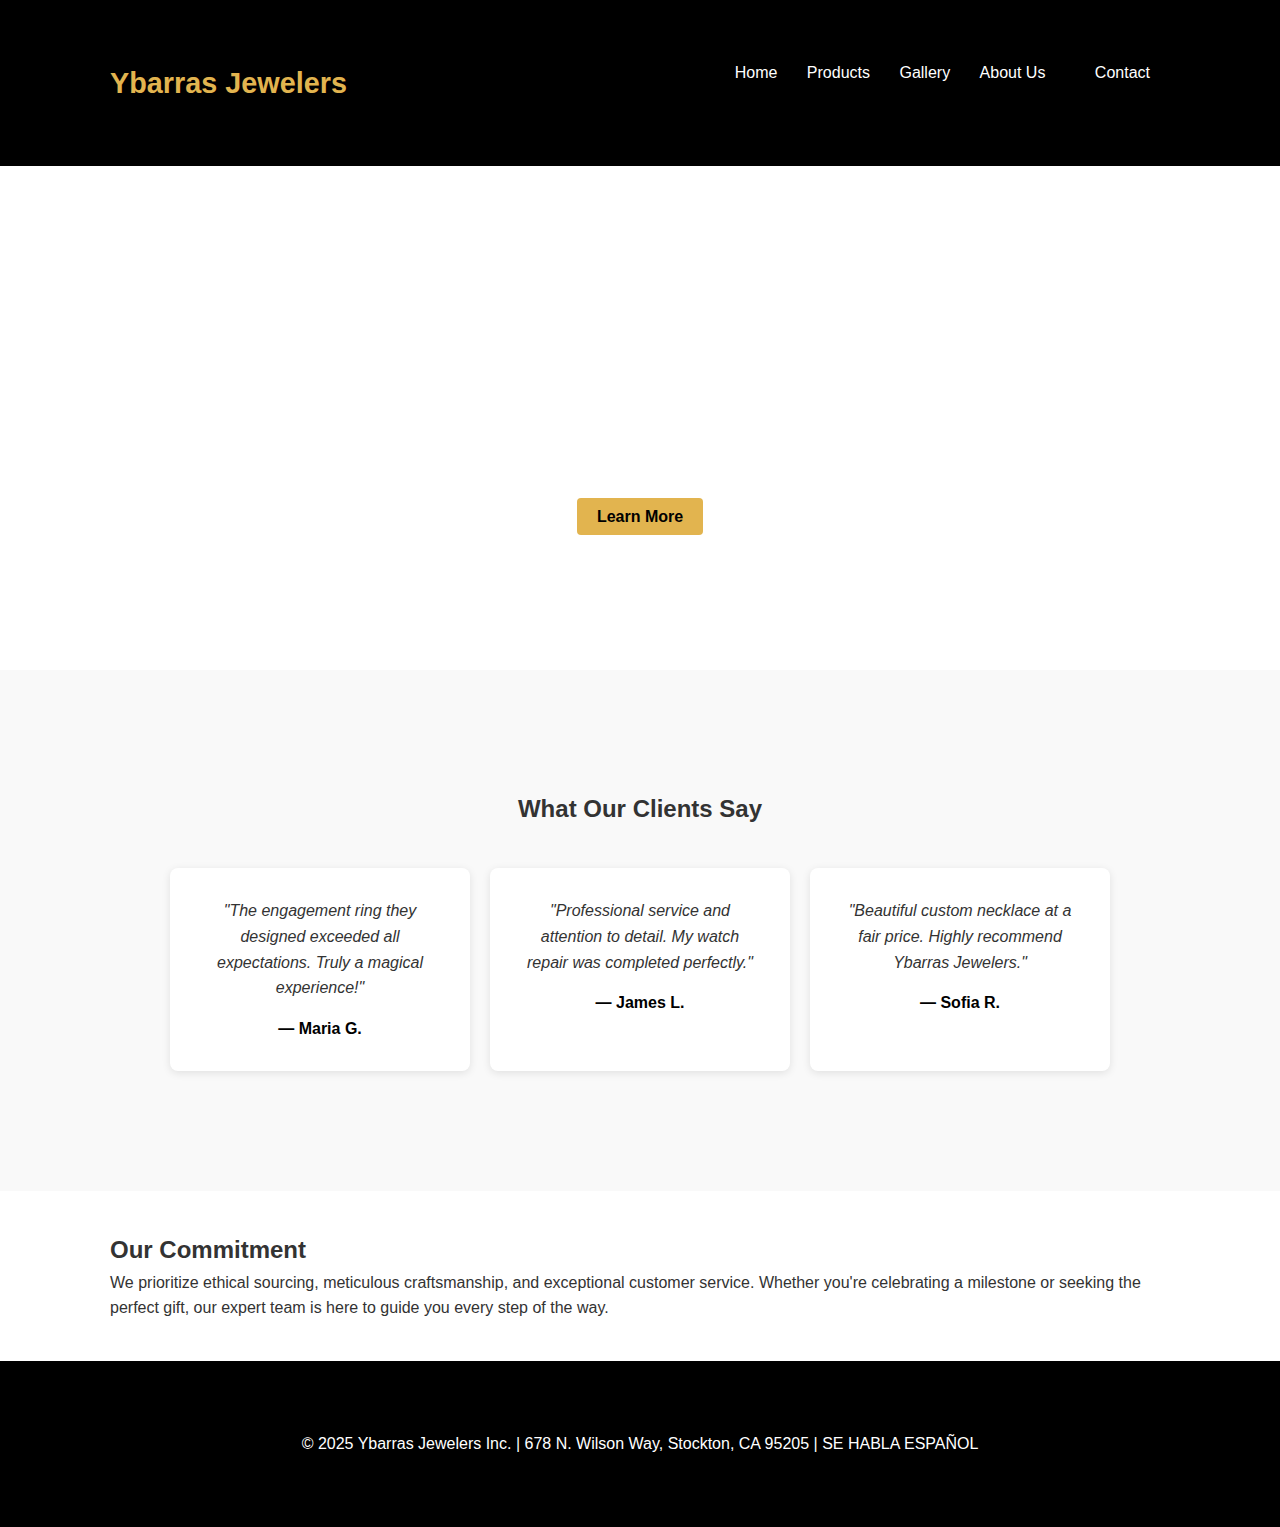
<file: index.html>
<!DOCTYPE html>
<html lang="en">
<head>
  <meta charset="UTF-8">
  <meta name="viewport" content="width=device-width, initial-scale=1.0">
  <title>Ybarras Jewelers</title>
  <link rel="stylesheet" href="styles.css">
</head>
<body>
  <header class="header">
    <div class="container">
      <h1 class="logo">Ybarras Jewelers</h1>
      <nav class="nav">
        <a href="index.html">Home</a>
        <a href="products.html">Products</a>
        <a href="gallery.html">Gallery</a>
        <a href="about.html">About Us</a>
        <a href="contact.html" class="btn">Contact</a>
      </nav>
    </div>
  </header>

  <section class="hero">
    <div class="container hero-content">
      <h2>Elegant Designs & Lasting Quality</h2>
      <p>Since 1992, Ybarras Jewelers has crafted timeless pieces and provided expert restorations. Our family-owned store in Stockton, CA, blends tradition with innovation to bring your vision to life.</p>
      <a href="about.html" class="btn primary">Learn More</a>
    </div>
  </section>

  <section class="testimonials">
    <div class="container">
      <h2>What Our Clients Say</h2>
      <div class="testimonial-cards">
        <div class="card">
          <p>"The engagement ring they designed exceeded all expectations. Truly a magical experience!"</p>
          <h4>— Maria G.</h4>
        </div>
        <div class="card">
          <p>"Professional service and attention to detail. My watch repair was completed perfectly."</p>
          <h4>— James L.</h4>
        </div>
        <div class="card">
          <p>"Beautiful custom necklace at a fair price. Highly recommend Ybarras Jewelers."</p>
          <h4>— Sofia R.</h4>
        </div>
      </div>
    </div>
  </section>

  <section class="intro">
    <div class="container">
      <h2>Our Commitment</h2>
      <p>We prioritize ethical sourcing, meticulous craftsmanship, and exceptional customer service. Whether you're celebrating a milestone or seeking the perfect gift, our expert team is here to guide you every step of the way.</p>
    </div>
  </section>

  <footer class="footer">
    <div class="container">
      <p>&copy; 2025 Ybarras Jewelers Inc. | 678 N. Wilson Way, Stockton, CA 95205 | SE HABLA ESPAÑOL</p>
    </div>
  </footer>
</body>
</html>
</file>
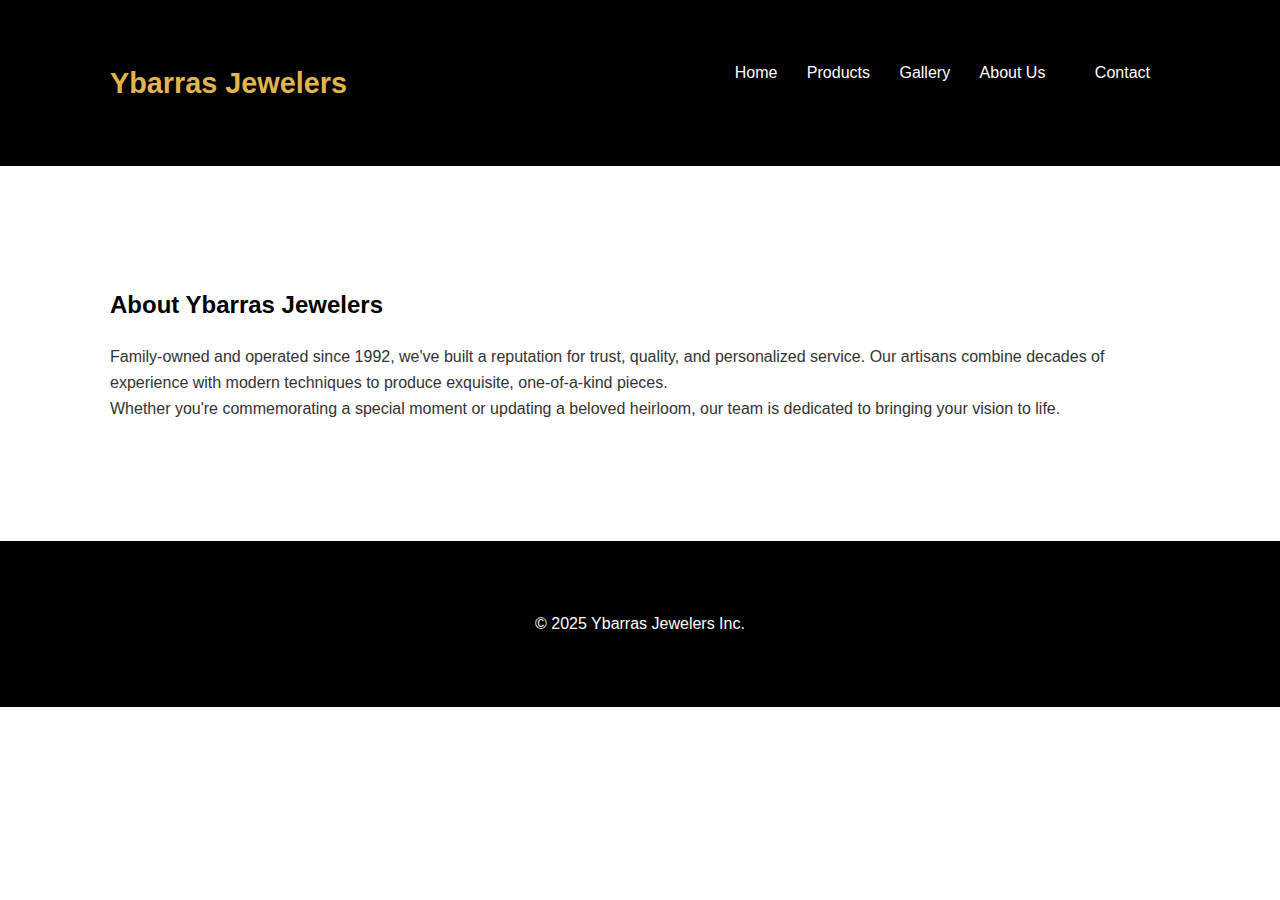
<file: about.html>
<!DOCTYPE html>
<html lang="en">
<head>
  <meta charset="UTF-8">
  <meta name="viewport" content="width=device-width, initial-scale=1.0">
  <title>About Us - Ybarras Jewelers</title>
  <link rel="stylesheet" href="styles.css">
</head>
<body>
  <header class="header">
    <div class="container">
      <h1 class="logo">Ybarras Jewelers</h1>
      <nav class="nav">
        <a href="index.html">Home</a>
        <a href="products.html">Products</a>
        <a href="gallery.html">Gallery</a>
        <a href="about.html">About Us</a>
        <a href="contact.html" class="btn">Contact</a>
      </nav>
    </div>
  </header>

  <section class="content">
    <div class="container">
      <h2>About Ybarras Jewelers</h2>
      <p>Family-owned and operated since 1992, we've built a reputation for trust, quality, and personalized service. Our artisans combine decades of experience with modern techniques to produce exquisite, one-of-a-kind pieces.</p>
      <p>Whether you're commemorating a special moment or updating a beloved heirloom, our team is dedicated to bringing your vision to life.</p>
    </div>
  </section>

  <footer class="footer">
    <div class="container">
      <p>&copy; 2025 Ybarras Jewelers Inc.</p>
    </div>
  </footer>
</body>
</html>
</file>
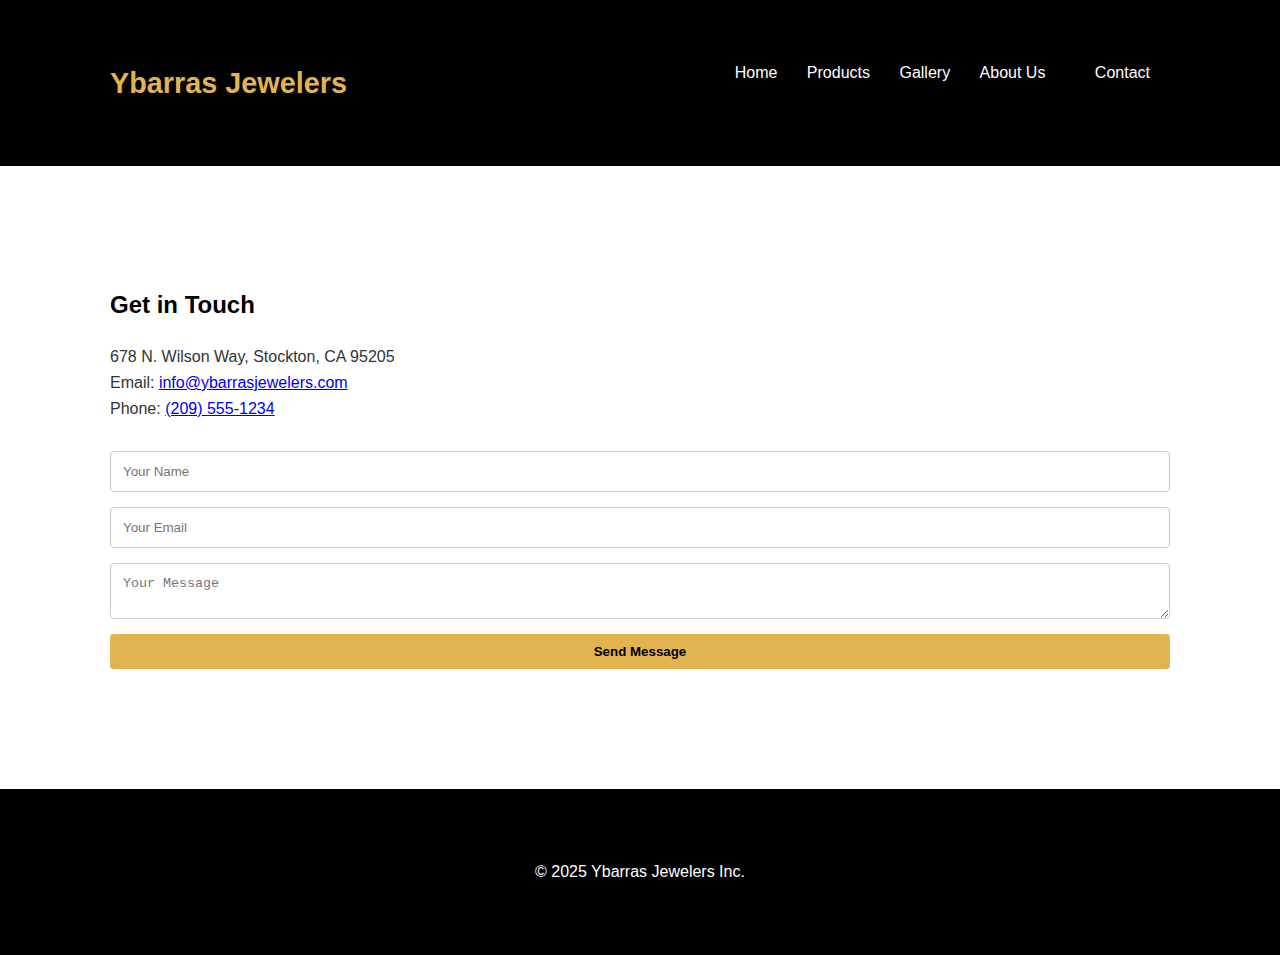
<file: contact.html>
<!DOCTYPE html>
<html lang="en">
<head>
  <meta charset="UTF-8">
  <meta name="viewport" content="width=device-width, initial-scale=1.0">
  <title>Contact - Ybarras Jewelers</title>
  <link rel="stylesheet" href="styles.css">
</head>
<body>
  <header class="header">
    <div class="container">
      <h1 class="logo">Ybarras Jewelers</h1>
      <nav class="nav">
        <a href="index.html">Home</a>
        <a href="products.html">Products</a>
        <a href="gallery.html">Gallery</a>
        <a href="about.html">About Us</a>
        <a href="contact.html" class="btn">Contact</a>
      </nav>
    </div>
  </header>

  <section class="content">
    <div class="container">
      <h2>Get in Touch</h2>
      <p>678 N. Wilson Way, Stockton, CA 95205</p>
      <p>Email: <a href="mailto:info@ybarrasjewelers.com">info@ybarrasjewelers.com</a></p>
      <p>Phone: <a href="tel:+12095551234">(209) 555-1234</a></p>
      <form class="contact-form">
        <input type="text" placeholder="Your Name" required>
        <input type="email" placeholder="Your Email" required>
        <textarea placeholder="Your Message" required></textarea>
        <button type="submit" class="btn primary">Send Message</button>
      </form>
    </div>
  </section>

  <footer class="footer">
    <div class="container">
      <p>&copy; 2025 Ybarras Jewelers Inc.</p>
    </div>
  </footer>
</body>
</html>
</file>
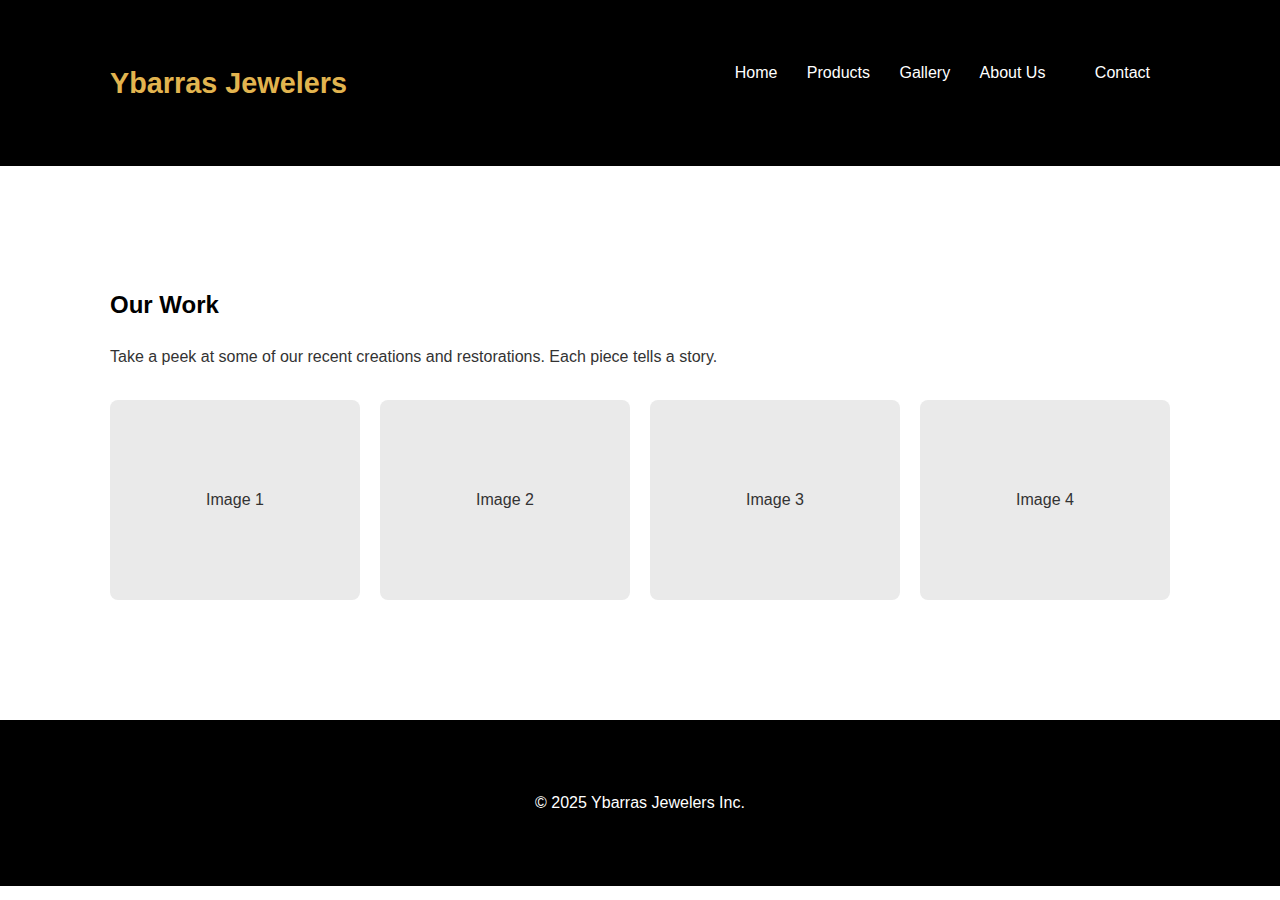
<file: gallery.html>
<!DOCTYPE html>
<html lang="en">
<head>
  <meta charset="UTF-8">
  <meta name="viewport" content="width=device-width, initial-scale=1.0">
  <title>Gallery - Ybarras Jewelers</title>
  <link rel="stylesheet" href="styles.css">
</head>
<body>
  <header class="header">
    <div class="container">
      <h1 class="logo">Ybarras Jewelers</h1>
      <nav class="nav">
        <a href="index.html">Home</a>
        <a href="products.html">Products</a>
        <a href="gallery.html">Gallery</a>
        <a href="about.html">About Us</a>
        <a href="contact.html" class="btn">Contact</a>
      </nav>
    </div>
  </header>

  <section class="content gallery">
    <div class="container">
      <h2>Our Work</h2>
      <p>Take a peek at some of our recent creations and restorations. Each piece tells a story.</p>
      <div class="gallery-grid">
        <div class="item">Image 1</div>
        <div class="item">Image 2</div>
        <div class="item">Image 3</div>
        <div class="item">Image 4</div>
      </div>
    </div>
  </section>

  <footer class="footer">
    <div class="container">
      <p>&copy; 2025 Ybarras Jewelers Inc.</p>
    </div>
  </footer>
</body>
</html>
</file>
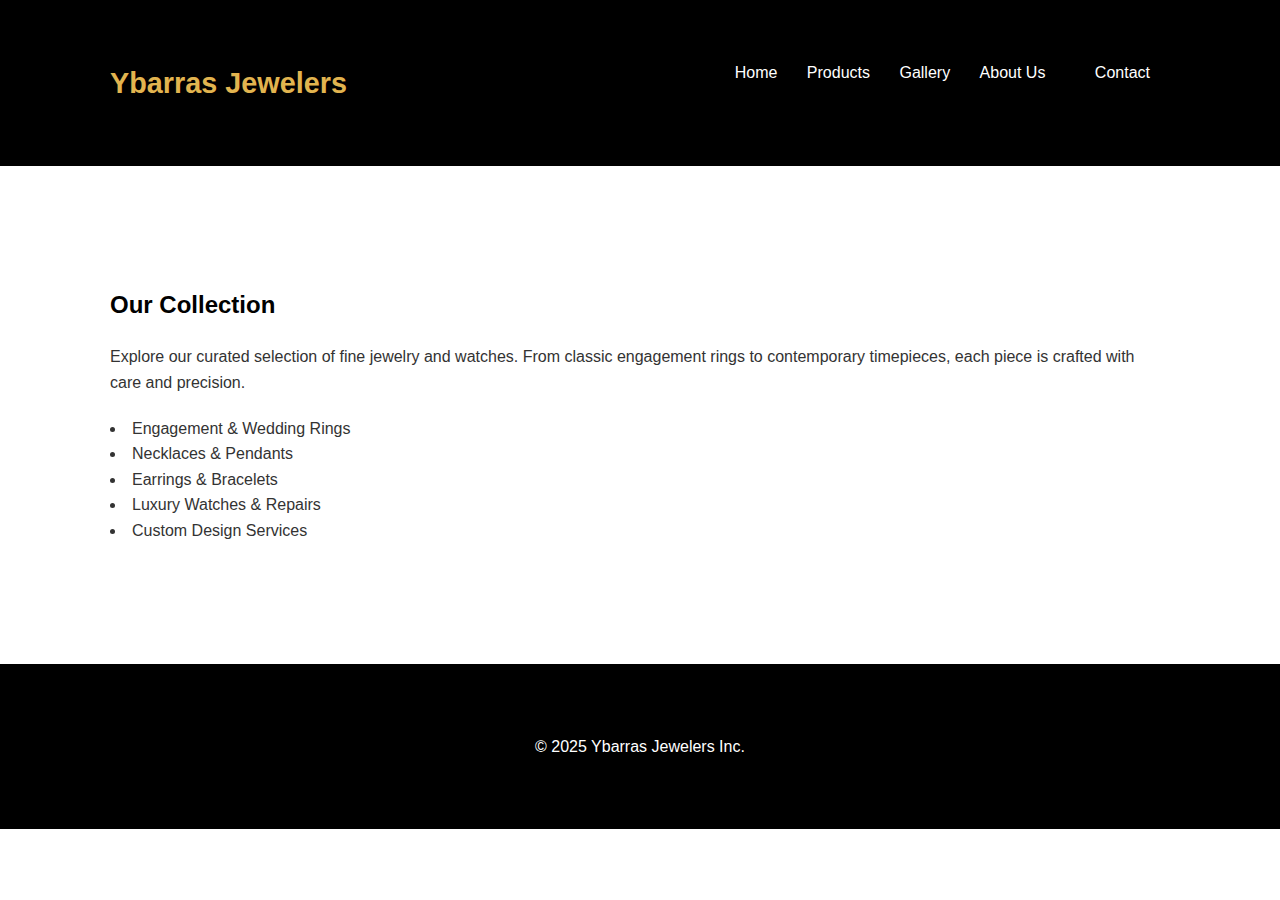
<file: products.html>
<!DOCTYPE html>
<html lang="en">
<head>
  <meta charset="UTF-8">
  <meta name="viewport" content="width=device-width, initial-scale=1.0">
  <title>Products - Ybarras Jewelers</title>
  <link rel="stylesheet" href="styles.css">
</head>
<body>
  <header class="header">
    <div class="container">
      <h1 class="logo">Ybarras Jewelers</h1>
      <nav class="nav">
        <a href="index.html">Home</a>
        <a href="products.html">Products</a>
        <a href="gallery.html">Gallery</a>
        <a href="about.html">About Us</a>
        <a href="contact.html" class="btn">Contact</a>
      </nav>
    </div>
  </header>

  <section class="content">
    <div class="container">
      <h2>Our Collection</h2>
      <p>Explore our curated selection of fine jewelry and watches. From classic engagement rings to contemporary timepieces, each piece is crafted with care and precision.</p>
      <ul class="product-list">
        <li>Engagement & Wedding Rings</li>
        <li>Necklaces & Pendants</li>
        <li>Earrings & Bracelets</li>
        <li>Luxury Watches & Repairs</li>
        <li>Custom Design Services</li>
      </ul>
    </div>
  </section>

  <footer class="footer">
    <div class="container">
      <p>&copy; 2025 Ybarras Jewelers Inc.</p>
    </div>
  </footer>
</body>
</html>
</file>
<file: styles.css>
/* Reset & Base */
* {
  margin: 0;
  padding: 0;
  box-sizing: border-box;
}
body {
  font-family: 'Helvetica Neue', Arial, sans-serif;
  background-color: #fff;
  color: #333;
  line-height: 1.6;
}
.container {
  max-width: 1100px;
  margin: 0 auto;
  padding: 40px 20px;
}
.header {
  background-color: #000;
  padding: 20px 0;
}
.logo {
  color: #e2b44f;
  font-size: 1.8rem;
  display: inline-block;
}
.nav {
  float: right;
}
.nav a {
  color: #fff;
  text-decoration: none;
  margin-left: 25px;
  font-weight: 500;
}
.btn {
  padding: 10px 20px;
  text-decoration: none;
  border-radius: 4px;
  font-weight: 600;
}
.btn.primary {
  background-color: #e2b44f;
  color: #000;
  border: none;
}
.hero {
  background: url('https://via.placeholder.com/1200x500') no-repeat center/cover;
  color: #fff;
  padding: 100px 0;
  text-align: center;
}
.hero-content h2 {
  font-size: 2.5rem;
  margin-bottom: 20px;
}
.hero-content p {
  font-size: 1.1rem;
  max-width: 700px;
  margin: 0 auto 30px;
}
.testimonials {
  background-color: #f9f9f9;
  padding: 80px 0;
}
.testimonials h2 {
  text-align: center;
  margin-bottom: 40px;
}
.testimonial-cards {
  display: flex;
  gap: 20px;
  justify-content: center;
}
.card {
  background: #fff;
  padding: 30px;
  border-radius: 8px;
  box-shadow: 0 2px 8px rgba(0,0,0,0.1);
  max-width: 300px;
  text-align: center;
}
.card p {
  font-style: italic;
  margin-bottom: 15px;
}
.card h4 {
  color: #000;
  font-weight: 600;
}
.content {
  padding: 80px 0;
}
.content h2 {
  margin-bottom: 20px;
  color: #000;
}
.product-list {
  list-style: disc inside;
  margin-top: 20px;
}
.gallery-grid {
  display: grid;
  grid-template-columns: repeat(auto-fit,minmax(250px,1fr));
  gap: 20px;
  margin-top: 30px;
}
.gallery-grid .item {
  background: #eaeaea;
  height: 200px;
  display: flex;
  align-items: center;
  justify-content: center;
  border-radius: 8px;
}
.contact-form {
  margin-top: 30px;
  display: flex;
  flex-direction: column;
  gap: 15px;
}
.contact-form input,
.contact-form textarea {
  padding: 12px;
  border: 1px solid #ccc;
  border-radius: 4px;
  width: 100%;
}
.footer {
  background-color: #000;
  color: #fff;
  text-align: center;
  padding: 30px 0;
}
.footer p a { color: #e2b44f; text-decoration: none; }
</file>
